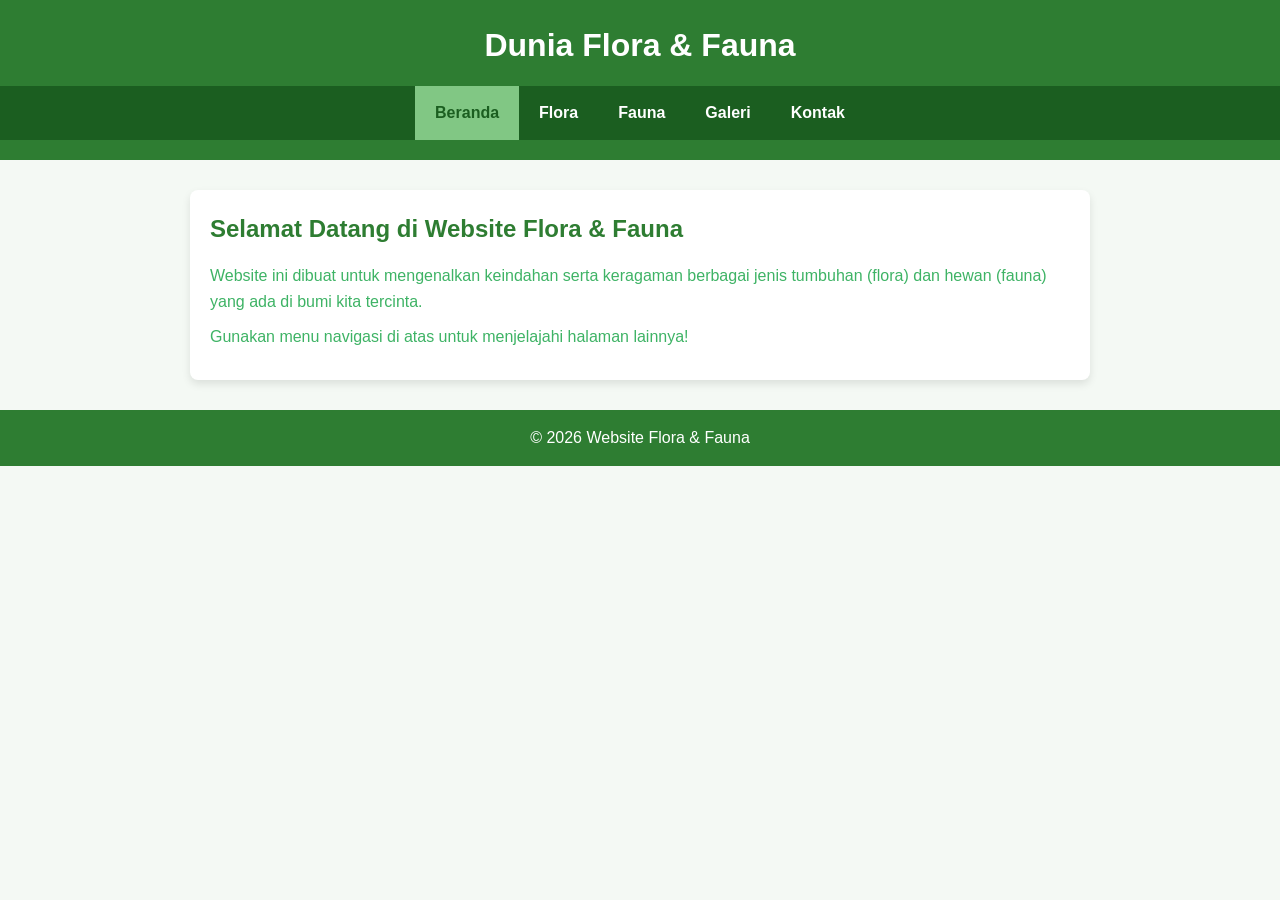
<file: web-flora-fauna/index.html>
<!DOCTYPE html>
<html lang="id">
<head>
    <meta charset="UTF-8">
    <meta name="viewport" content="width=device-width, initial-scale=1.0">
    <title>Beranda - Keanekaragaman Flora & Fauna</title>
    <!-- Menghubungkan file HTML dengan file CSS -->
    <link rel="stylesheet" href="style.css">
</head>
<body>

    <!-- Bagian Header & Menu Navigasi -->
    <header>
        <h1>Dunia Flora & Fauna</h1>
        <nav>
            <ul>
                <!-- Menu link antar halaman -->
                <li><a href="index.html" class="aktif">Beranda</a></li>
                <li><a href="flora.html">Flora</a></li>
                <li><a href="fauna.html">Fauna</a></li>
                <li><a href="galeri.html">Galeri</a></li>
                <li><a href="kontak.html">Kontak</a></li>
            </ul>
        </nav>
    </header>

    <!-- Bagian Konten Utama -->
    <main>
        <section>
            <h2>Selamat Datang di Website Flora & Fauna</h2>
            <p>Website ini dibuat untuk mengenalkan keindahan serta keragaman berbagai jenis tumbuhan (flora) dan hewan (fauna) yang ada di bumi kita tercinta.</p>
            <p>Gunakan menu navigasi di atas untuk menjelajahi halaman lainnya!</p>
        </section>
    </main>

    <!-- Bagian Footer -->
    <footer>
        <p>&copy; 2026 Website Flora & Fauna</p>
    </footer>

</body>
</html>
</file>
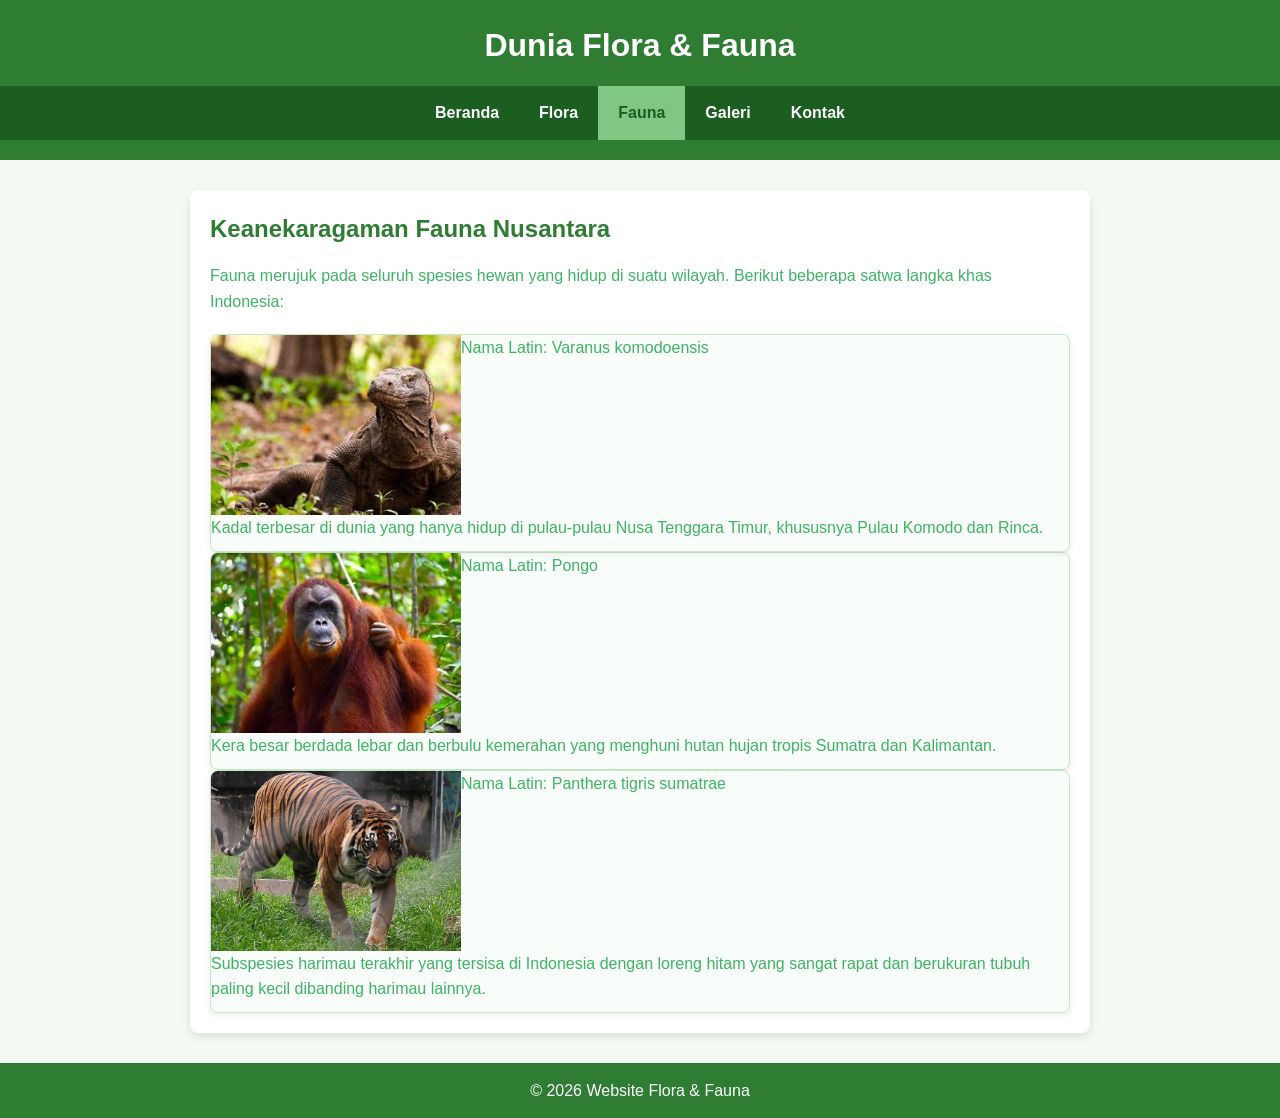
<file: web-flora-fauna/fauna.html>
<!DOCTYPE html>
<html lang="id">
<head>
    <meta charset="UTF-8">
    <meta name="viewport" content="width=device-width, initial-scale=1.0">
    <title>Fauna - Keanekaragaman Hewan</title>
    <link rel="stylesheet" href="style.css">
</head>
<body>

    <header>
        <h1>Dunia Flora & Fauna</h1>
        <nav>
            <ul>
                <li><a href="index.html">Beranda</a></li>
                <li><a href="flora.html">Flora</a></li>
                <li><a href="fauna.html" class="aktif">Fauna</a></li>
                <li><a href="galeri.html">Galeri</a></li>
                <li><a href="kontak.html">Kontak</a></li>
            </ul>
        </nav>
    </header>

    <main>
        <section>
            <h2>Keanekaragaman Fauna Nusantara</h2>
            <p>Fauna merujuk pada seluruh spesies hewan yang hidup di suatu wilayah. Berikut beberapa satwa langka khas Indonesia:</p>
            
            <div class="flora-container">
                
                <!-- Fauna 1: Komodo -->
                <div class="flora-card">
                    <img src="gambar/Komodo.jpg">
                        <p class="latin">Nama Latin: Varanus komodoensis</p>
                        <p>Kadal terbesar di dunia yang hanya hidup di pulau-pulau Nusa Tenggara Timur, khususnya Pulau Komodo dan Rinca.</p>
                    </div>
                </div>

                <!-- Fauna 2: Orangutan -->
                <div class="flora-card">
                    <img src="gambar/Orang Utan.jpg">
                        <p class="latin">Nama Latin: Pongo</p>
                        <p>Kera besar berdada lebar dan berbulu kemerahan yang menghuni hutan hujan tropis Sumatra dan Kalimantan.</p>
                    </div>
                </div>

                <!-- Fauna 3: Harimau Sumatra -->
                <div class="flora-card">
                    <img src="gambar/Harimau Sumatera.jpg">
                        <p class="latin">Nama Latin: Panthera tigris sumatrae</p>
                        <p>Subspesies harimau terakhir yang tersisa di Indonesia dengan loreng hitam yang sangat rapat dan berukuran tubuh paling kecil dibanding harimau lainnya.</p>
                    </div>
                </div>

            </div>
        </section>
    </main>

    <footer>
        <p>&copy; 2026 Website Flora & Fauna</p>
    </footer>

</body>
</html>
</file>
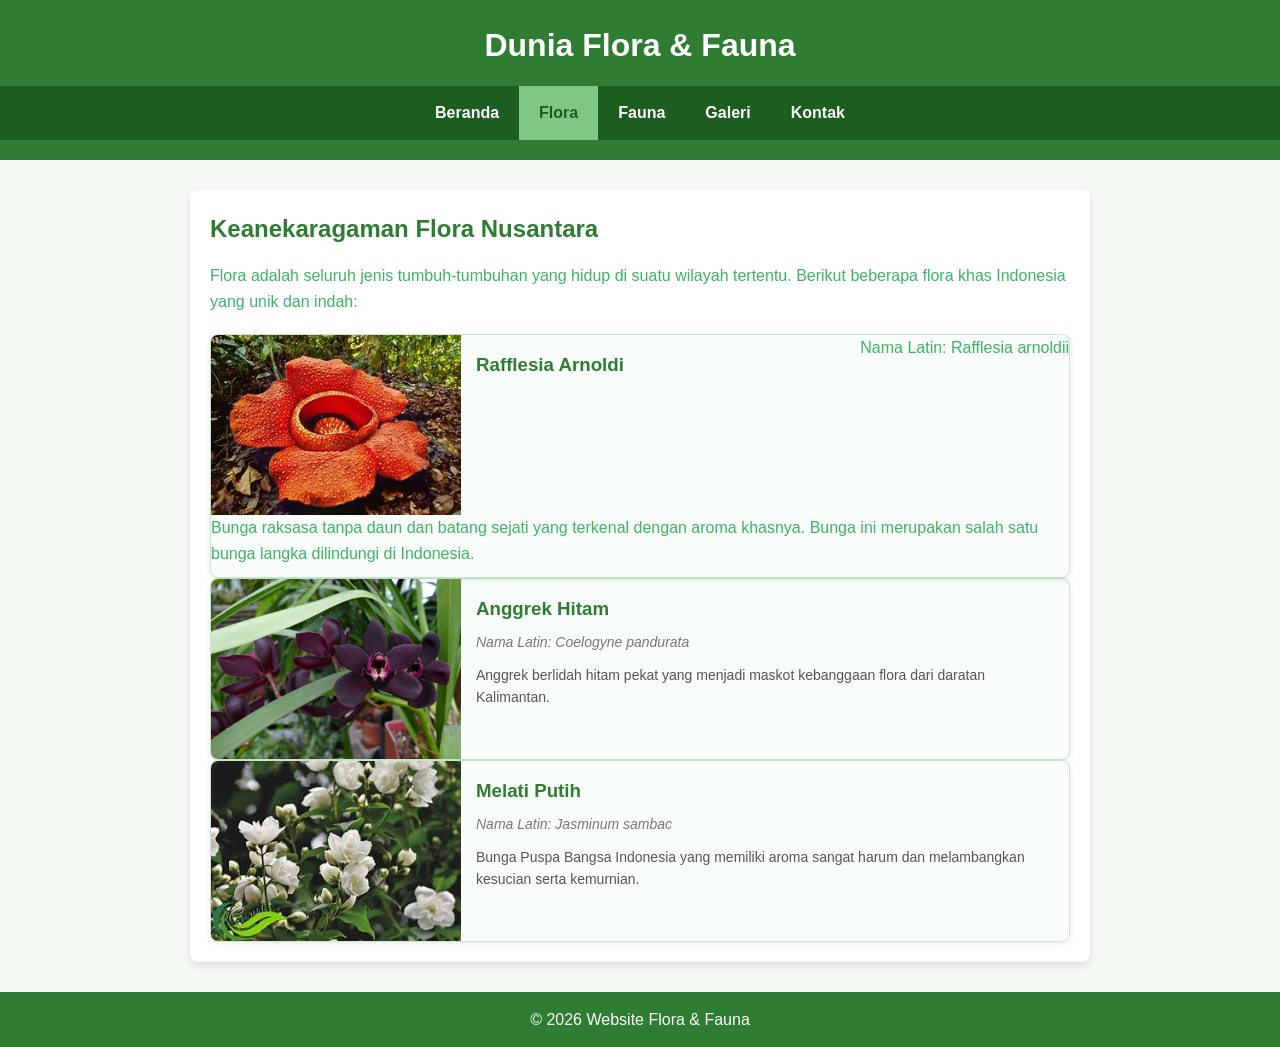
<file: web-flora-fauna/flora.html>
<!DOCTYPE html>
<html lang="id">
<head>
    <meta charset="UTF-8">
    <meta name="viewport" content="width=device-width, initial-scale=1.0">
    <title>Flora - Keanekaragaman Tumbuhan</title>
    <link rel="stylesheet" href="style.css">
</head>
<body>

    <header>
        <h1>Dunia Flora & Fauna</h1>
        <nav>
            <ul>
                <li><a href="index.html">Beranda</a></li>
                <li><a href="flora.html" class="aktif">Flora</a></li>
                <li><a href="fauna.html">Fauna</a></li>
                <li><a href="galeri.html">Galeri</a></li>
                <li><a href="kontak.html">Kontak</a></li>
            </ul>
        </nav>
    </header>

    <main>
        <section>
            <h2>Keanekaragaman Flora Nusantara</h2>
            <p>Flora adalah seluruh jenis tumbuh-tumbuhan yang hidup di suatu wilayah tertentu. Berikut beberapa flora khas Indonesia yang unik dan indah:</p>
            
            <div class="flora-container">
                
                <!-- Flora 1: Rafflesia -->
                <div class="flora-card">
                    <img src="gambar/Raflesia Arnoldi..png">
                        <div class="flora-info">
                        <h3>Rafflesia Arnoldi</h3>
                        </div>
                        <p class="latin">Nama Latin: Rafflesia arnoldii</p>
                        <p>Bunga raksasa tanpa daun dan batang sejati yang terkenal dengan aroma khasnya. Bunga ini merupakan salah satu bunga langka dilindungi di Indonesia.</p>
                    </div>
                </div>

                <!-- Flora 2: Anggrek Hitam -->
                <div class="flora-card">
                    <img src="gambar/Anggrek Hitam.jpg">
                    <div class="flora-info">
                        <h3>Anggrek Hitam</h3>
                        <p class="latin">Nama Latin: Coelogyne pandurata</p>
                        <p>Anggrek berlidah hitam pekat yang menjadi maskot kebanggaan flora dari daratan Kalimantan.</p>
                    </div>
                </div>

                <!-- Flora 3: Melati Putih -->
                <div class="flora-card">
                    <img src="gambar/Melati Putih.jpg">
                    <div class="flora-info">
                        <h3>Melati Putih</h3>
                        <p class="latin">Nama Latin: Jasminum sambac</p>
                        <p>Bunga Puspa Bangsa Indonesia yang memiliki aroma sangat harum dan melambangkan kesucian serta kemurnian.</p>
                    </div>
                </div>

            </div>
        </section>
    </main>

    <footer>
        <p>&copy; 2026 Website Flora & Fauna</p>
    </footer>

</body>
</html>
</file>
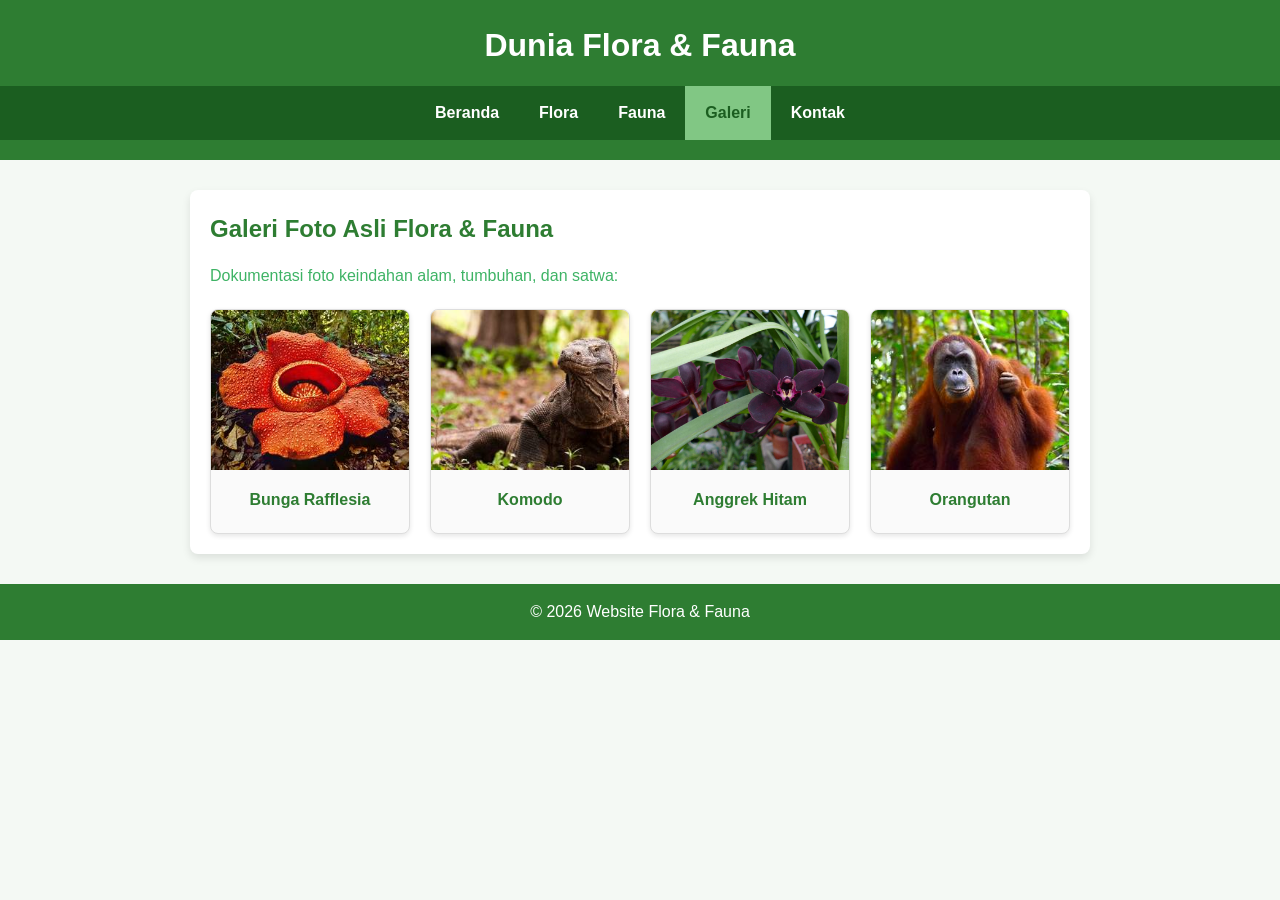
<file: web-flora-fauna/galeri.html>
<!DOCTYPE html>
<html lang="id">
<head>
    <meta charset="UTF-8">
    <meta name="viewport" content="width=device-width, initial-scale=1.0">
    <title>Galeri - Flora & Fauna</title>
    <link rel="stylesheet" href="style.css">
</head>
<body>

    <header>
        <h1>Dunia Flora & Fauna</h1>
        <nav>
            <ul>
                <li><a href="index.html">Beranda</a></li>
                <li><a href="flora.html">Flora</a></li>
                <li><a href="fauna.html">Fauna</a></li>
                <li><a href="galeri.html" class="aktif">Galeri</a></li>
                <li><a href="kontak.html">Kontak</a></li>
            </ul>
        </nav>
    </header>

    <main>
        <section>
            <h2>Galeri Foto Asli Flora & Fauna</h2>
            <p>Dokumentasi foto keindahan alam, tumbuhan, dan satwa:</p>
            
            <div class="galeri-grid">
                <div class="galeri-item">
                    <img src="gambar/Raflesia Arnoldi..png">
                    <p>Bunga Rafflesia</p>
                </div>
                <div class="galeri-item">
                    <img src="gambar/Komodo.jpg">
                    <p>Komodo</p>
                </div>
                <div class="galeri-item">
                    <img src="gambar/Anggrek Hitam.jpg">
                    <p>Anggrek Hitam</p>
                </div>
                <div class="galeri-item">
                    <img src="gambar/Orang Utan.jpg">
                    <p>Orangutan</p>
                </div>
            </div>
        </section>
    </main>

    <footer>
        <p>&copy; 2026 Website Flora & Fauna</p>
    </footer>

</body>
</html>
</file>
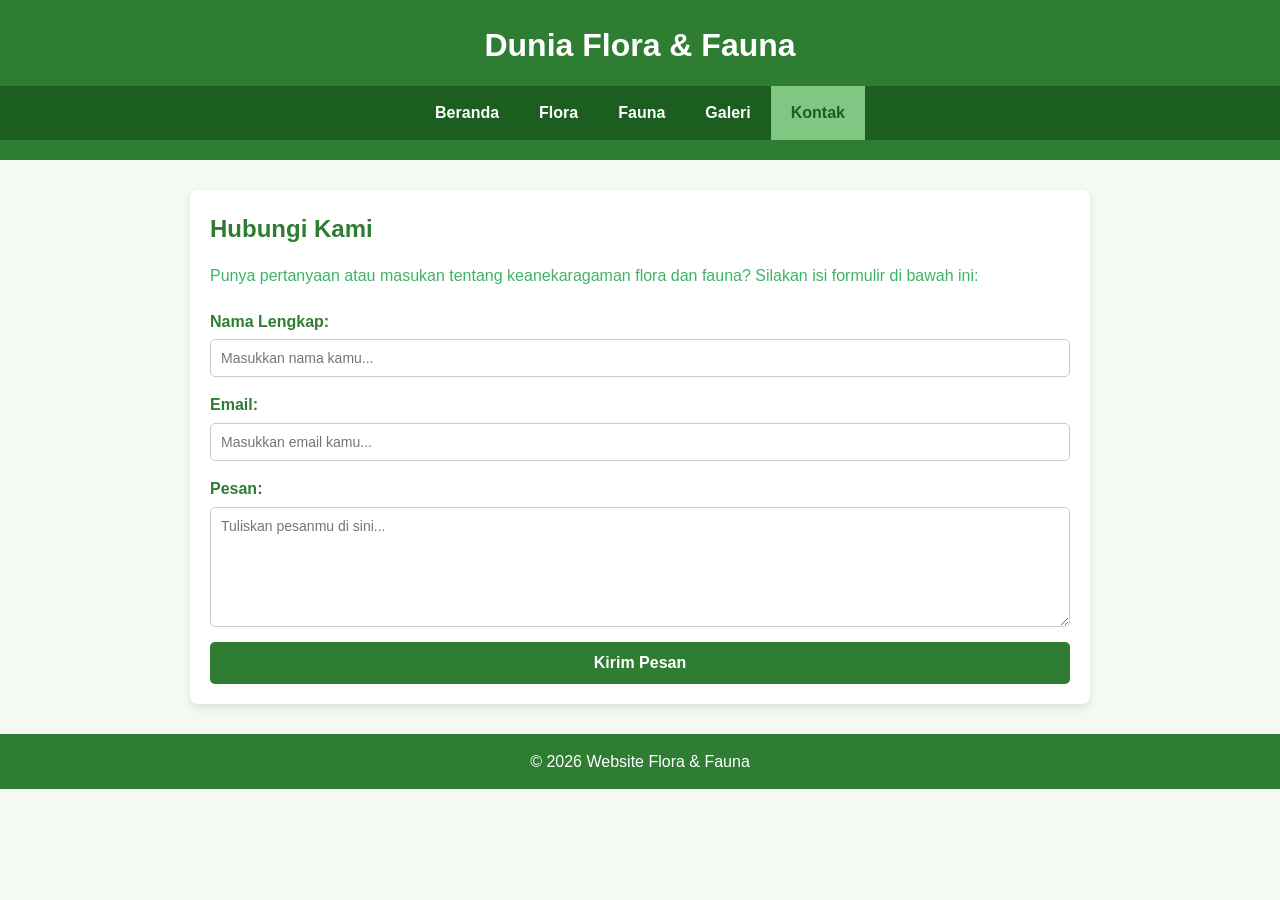
<file: web-flora-fauna/kontak.html>
<!DOCTYPE html>
<html lang="id">
<head>
    <meta charset="UTF-8">
    <meta name="viewport" content="width=device-width, initial-scale=1.0">
    <title>Kontak - Flora & Fauna</title>
    <!-- Menghubungkan ke file CSS -->
    <link rel="stylesheet" href="style.css">
</head>
<body>

    <!-- Bagian Header & Navigasi -->
    <header>
        <h1>Dunia Flora & Fauna</h1>
        <nav>
            <ul>
                <li><a href="index.html">Beranda</a></li>
                <li><a href="flora.html">Flora</a></li>
                <li><a href="fauna.html">Fauna</a></li>
                <li><a href="galeri.html">Galeri</a></li>
                <!-- Kelas 'aktif' dipindahkan ke menu Kontak -->
                <li><a href="kontak.html" class="aktif">Kontak</a></li>
            </ul>
        </nav>
    </header>

    <!-- Bagian Konten Kontak -->
    <main>
        <section>
            <h2>Hubungi Kami</h2>
            <p>Punya pertanyaan atau masukan tentang keanekaragaman flora dan fauna? Silakan isi formulir di bawah ini:</p>
            
            <form action="#" method="post" class="form-kontak">
                <div class="form-group">
                    <label for="nama">Nama Lengkap:</label>
                    <input type="text" id="nama" name="nama" placeholder="Masukkan nama kamu..." required>
                </div>

                <div class="form-group">
                    <label for="email">Email:</label>
                    <input type="email" id="email" name="email" placeholder="Masukkan email kamu..." required>
                </div>

                <div class="form-group">
                    <label for="pesan">Pesan:</label>
                    <textarea id="pesan" name="pesan" placeholder="Tuliskan pesanmu di sini..." required></textarea>
                </div>

                <button type="submit" class="btn-kirim">Kirim Pesan</button>
            </form>
        </section>
    </main>

    <!-- Bagian Footer -->
    <footer>
        <p>&copy; 2026 Website Flora & Fauna</p>
    </footer>

</body>
</html>
</file>
<file: web-flora-fauna/style.css>
/* Reset dasar untuk menghilangkan margin/padding bawaan browser */
* {
    margin: 0;
    padding: 0;
    box-sizing: border-box;
    font-family: 'Segoe UI', Tahoma, Geneva, Verdana, sans-serif;
}

/* Pengaturan latar belakang seluruh halaman */
body {
    background-color: #f4f9f4;
    color: #3eb365;
    line-height: 1.6;
}

/* Bagian Header & Judul Website */
header {
    background-color: #2e7d32; /* Warna hijau alam */
    color: white;
    padding: 20px 0;
    text-align: center;
}

header h1 {
    margin-bottom: 15px;
}

/* Navigasi Menu Link */
nav ul {
    list-style: none; /* Menghilangkan tanda titik (bullet) */
    display: flex; /* Membuat menu berjajar ke samping (horizontal) */
    justify-content: center;
    background-color: #1b5e20; /* Warna hijau lebih gelap */
}

nav ul li {
    margin: 0;
}

nav ul li a {
    display: block;
    color: white;
    text-decoration: none; /* Menghilangkan garis bawah pada link */
    padding: 14px 20px;
    font-weight: bold;
    transition: background-color 0.3s;
}

/* Efek saat kursor diarahkan ke menu link (Hover) */
nav ul li a:hover {
    background-color: #4caf50;
}

/* Penanda menu halaman yang sedang aktif */
nav ul li a.aktif {
    background-color: #81c784;
    color: #1b5e20;
}

/* Bagian Konten Utama (Main) */
main {
    max-width: 900px;
    margin: 30px auto;
    padding: 20px;
    background-color: white;
    border-radius: 8px;
    box-shadow: 0 4px 8px rgba(0,0,0,0.1);
}

main h2 {
    color: #2e7d32;
    margin-bottom: 15px;
}

main p {
    margin-bottom: 10px;
}

/* Bagian Footer */
footer {
    text-align: center;
    padding: 15px;
    background-color: #2e7d32;
    color: white;
    position: relative;
    bottom: 0;
    width: 100%;
    margin-top: 30px;
}

/* Styling Khusus untuk Galeri Foto */
.galeri-grid {
    display: grid;
    grid-template-columns: repeat(auto-fit, minmax(200px, 1fr));
    gap: 20px;
    margin-top: 20px;
}

.galeri-item {
    border: 1px solid #ddd;
    border-radius: 8px;
    overflow: hidden;
    background-color: #fafafa;
    text-align: center;
    box-shadow: 0 2px 5px rgba(0,0,0,0.1);
}

.galeri-item img {
    width: 100%;
    height: 160px;
    object-fit: cover;
}

.galeri-item p {
    padding: 10px;
    font-weight: bold;
    color: #2e7d32;
}

/* Styling Khusus Formulir Kontak */
.form-kontak {
    display: flex;
    flex-direction: column;
    gap: 15px;
    margin-top: 20px;
}

.form-group {
    display: flex;
    flex-direction: column;
}

.form-group label {
    margin-bottom: 5px;
    font-weight: bold;
    color: #2e7d32;
}

.form-group input, 
.form-group textarea {
    padding: 10px;
    border: 1px solid #ccc;
    border-radius: 5px;
    font-size: 14px;
}

.form-group textarea {
    resize: vertical;
    height: 120px;
}

button.btn-kirim {
    background-color: #2e7d32;
    color: white;
    padding: 12px;
    border: none;
    border-radius: 5px;
    font-size: 16px;
    font-weight: bold;
    cursor: pointer;
    transition: background-color 0.3s;
}

button.btn-kirim:hover {
    background-color: #1b5e20;
}

/* Styling Kartu Detail Flora & Fauna */
.flora-container {
    display: flex;
    flex-direction: column;
    gap: 25px;
    margin-top: 20px;
}

.flora-card {
    display: flex;
    flex-wrap: wrap;
    background-color: #f9fdf9;
    border: 1px solid #c8e6c9;
    border-radius: 8px;
    overflow: hidden;
    box-shadow: 0 2px 6px rgba(0,0,0,0.08);
}

.flora-card img {
    width: 100%;
    max-width: 250px;
    height: 180px;
    object-fit: cover;
}

.flora-info {
    padding: 15px;
    flex: 1;
}

.flora-info h3 {
    color: #2e7d32;
    margin-bottom: 8px;
}

.flora-info p {
    font-size: 14px;
    color: #555;
    margin-bottom: 8px;
}

.flora-info .latin {
    font-style: italic;
    color: #777;
    margin-bottom: 10px;
}
</file>
